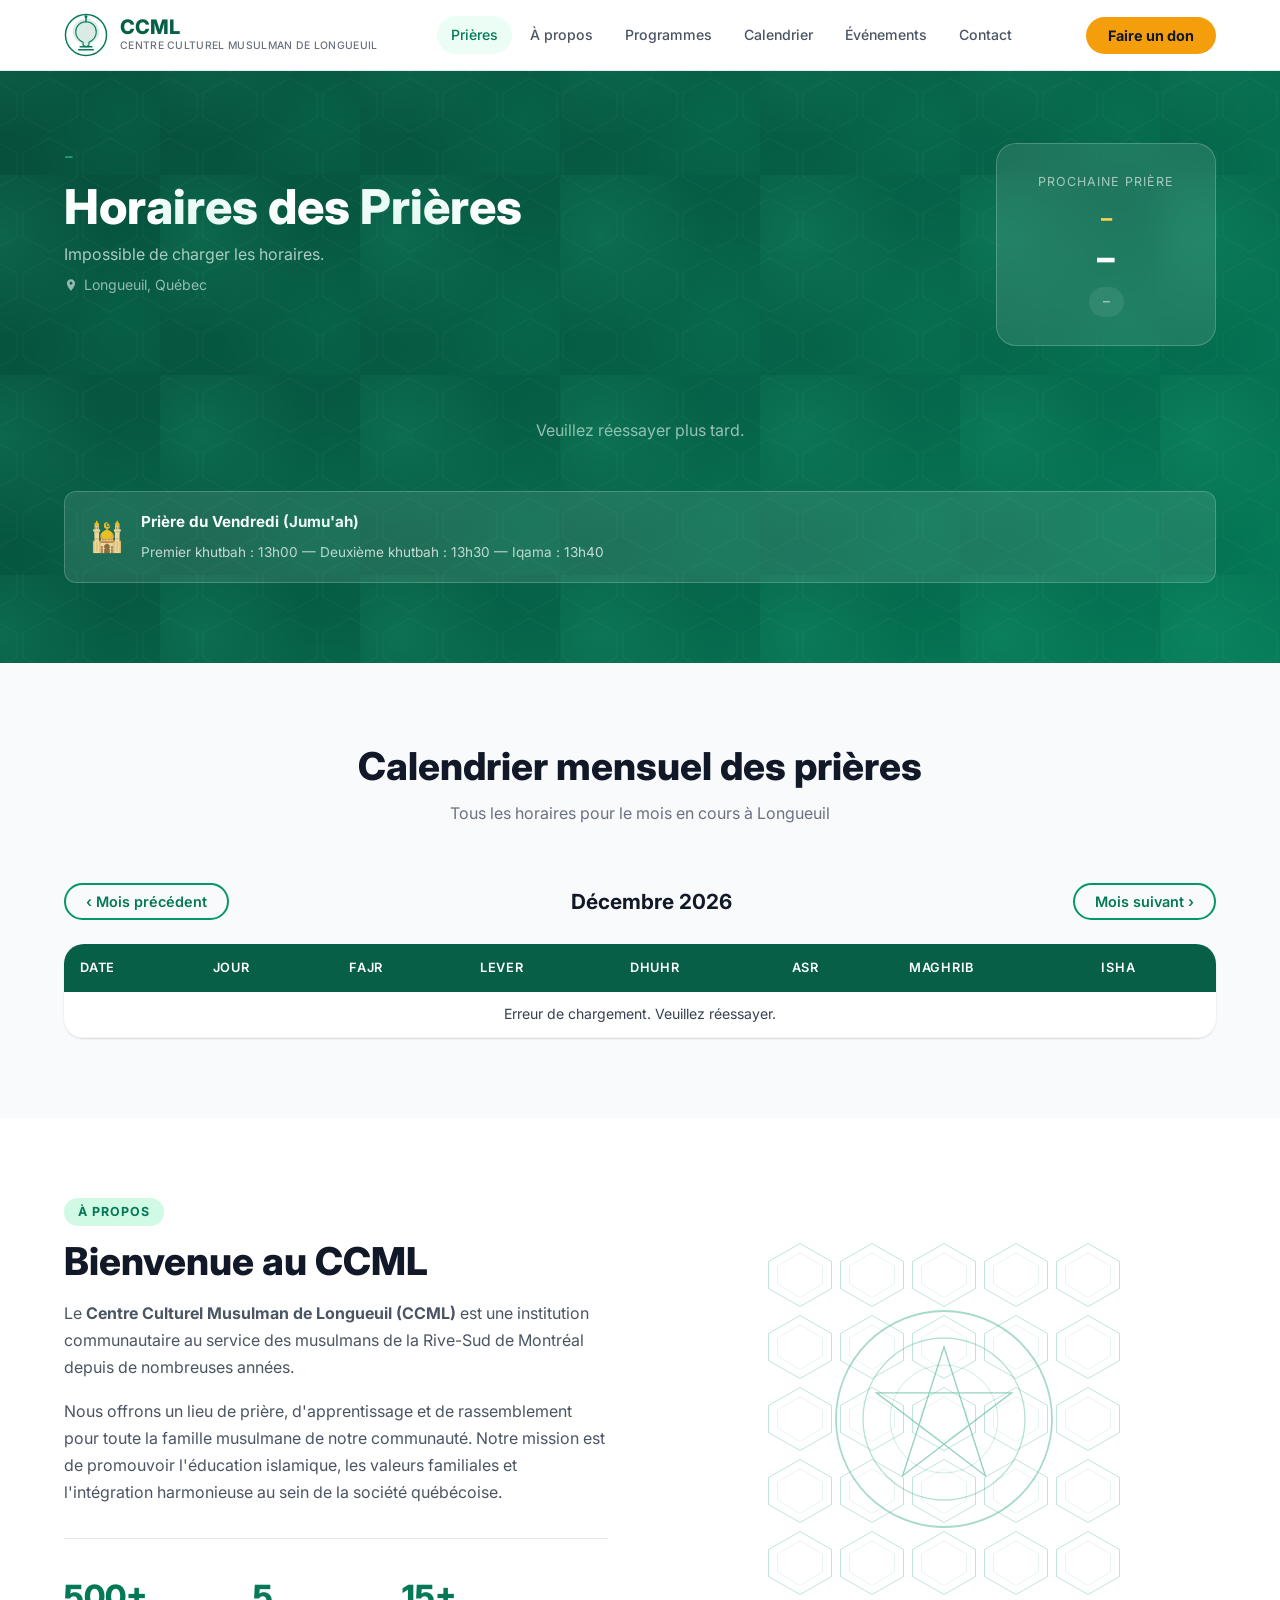
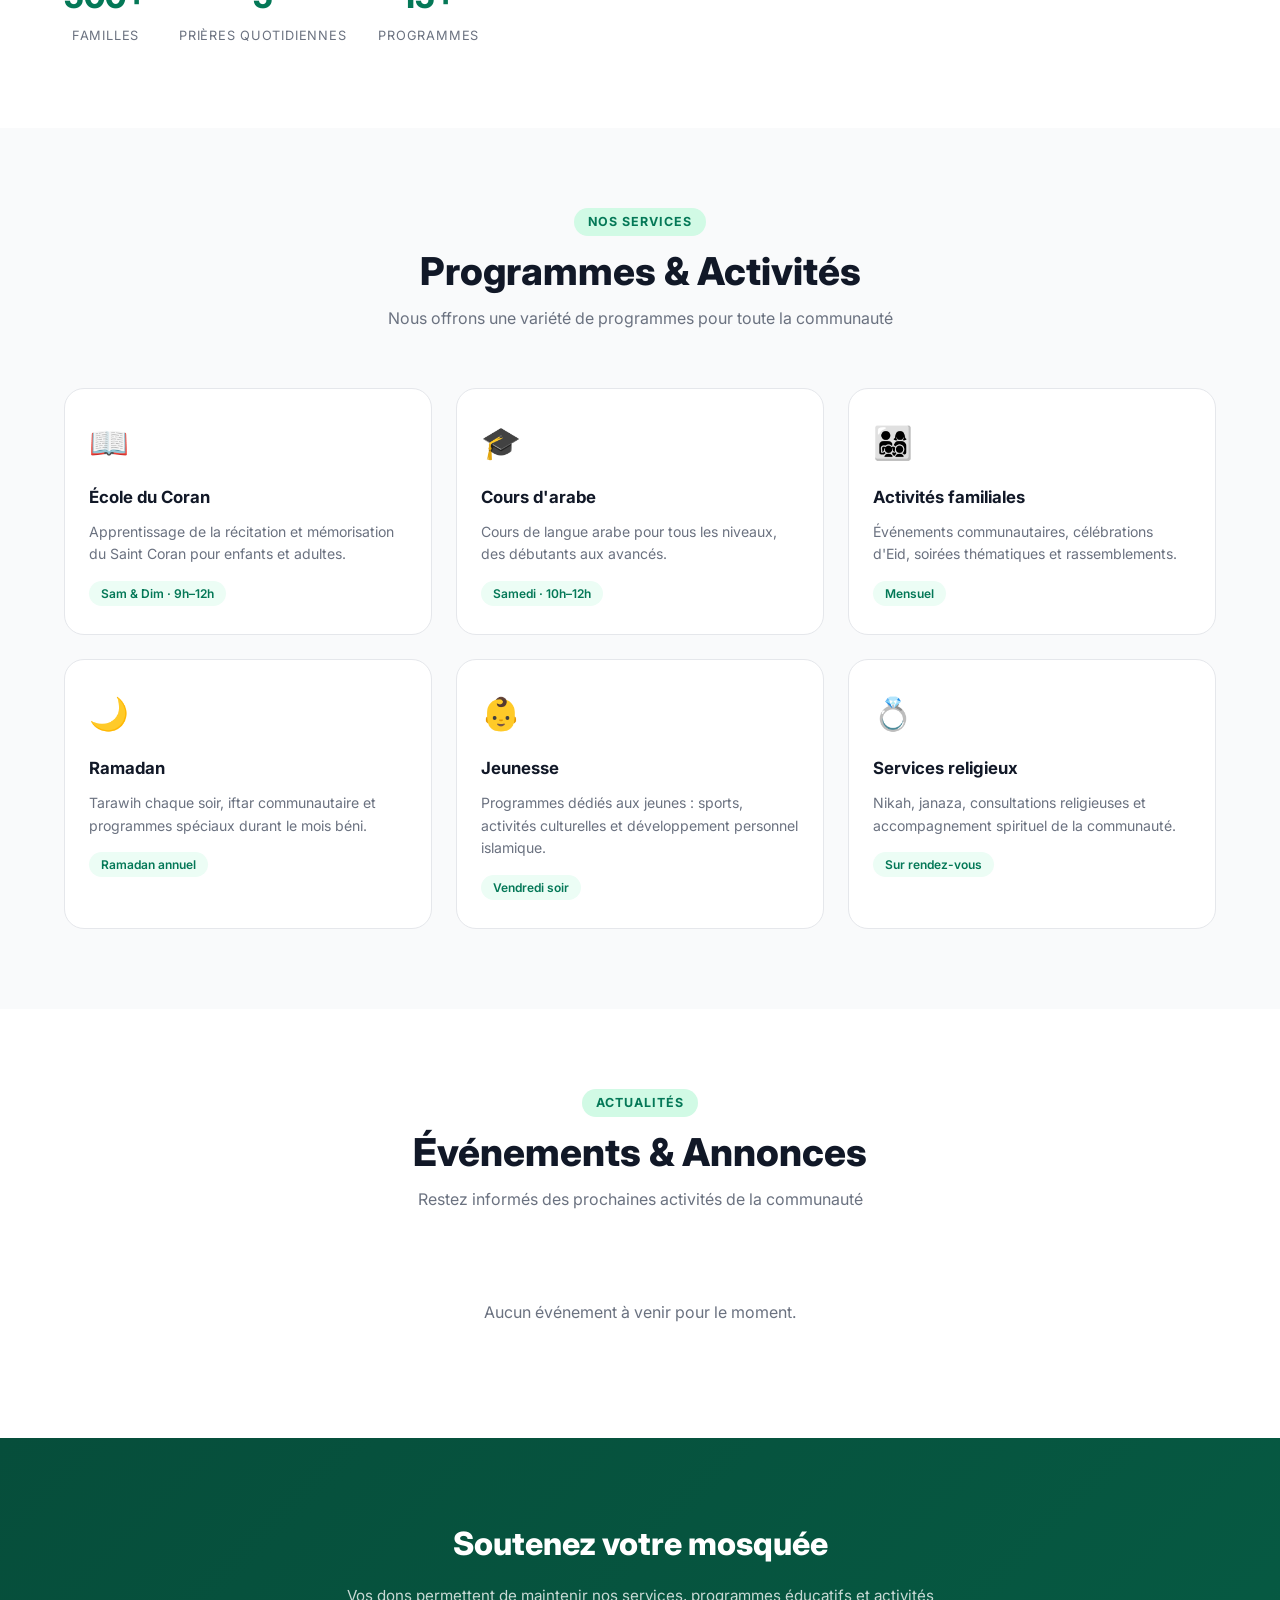
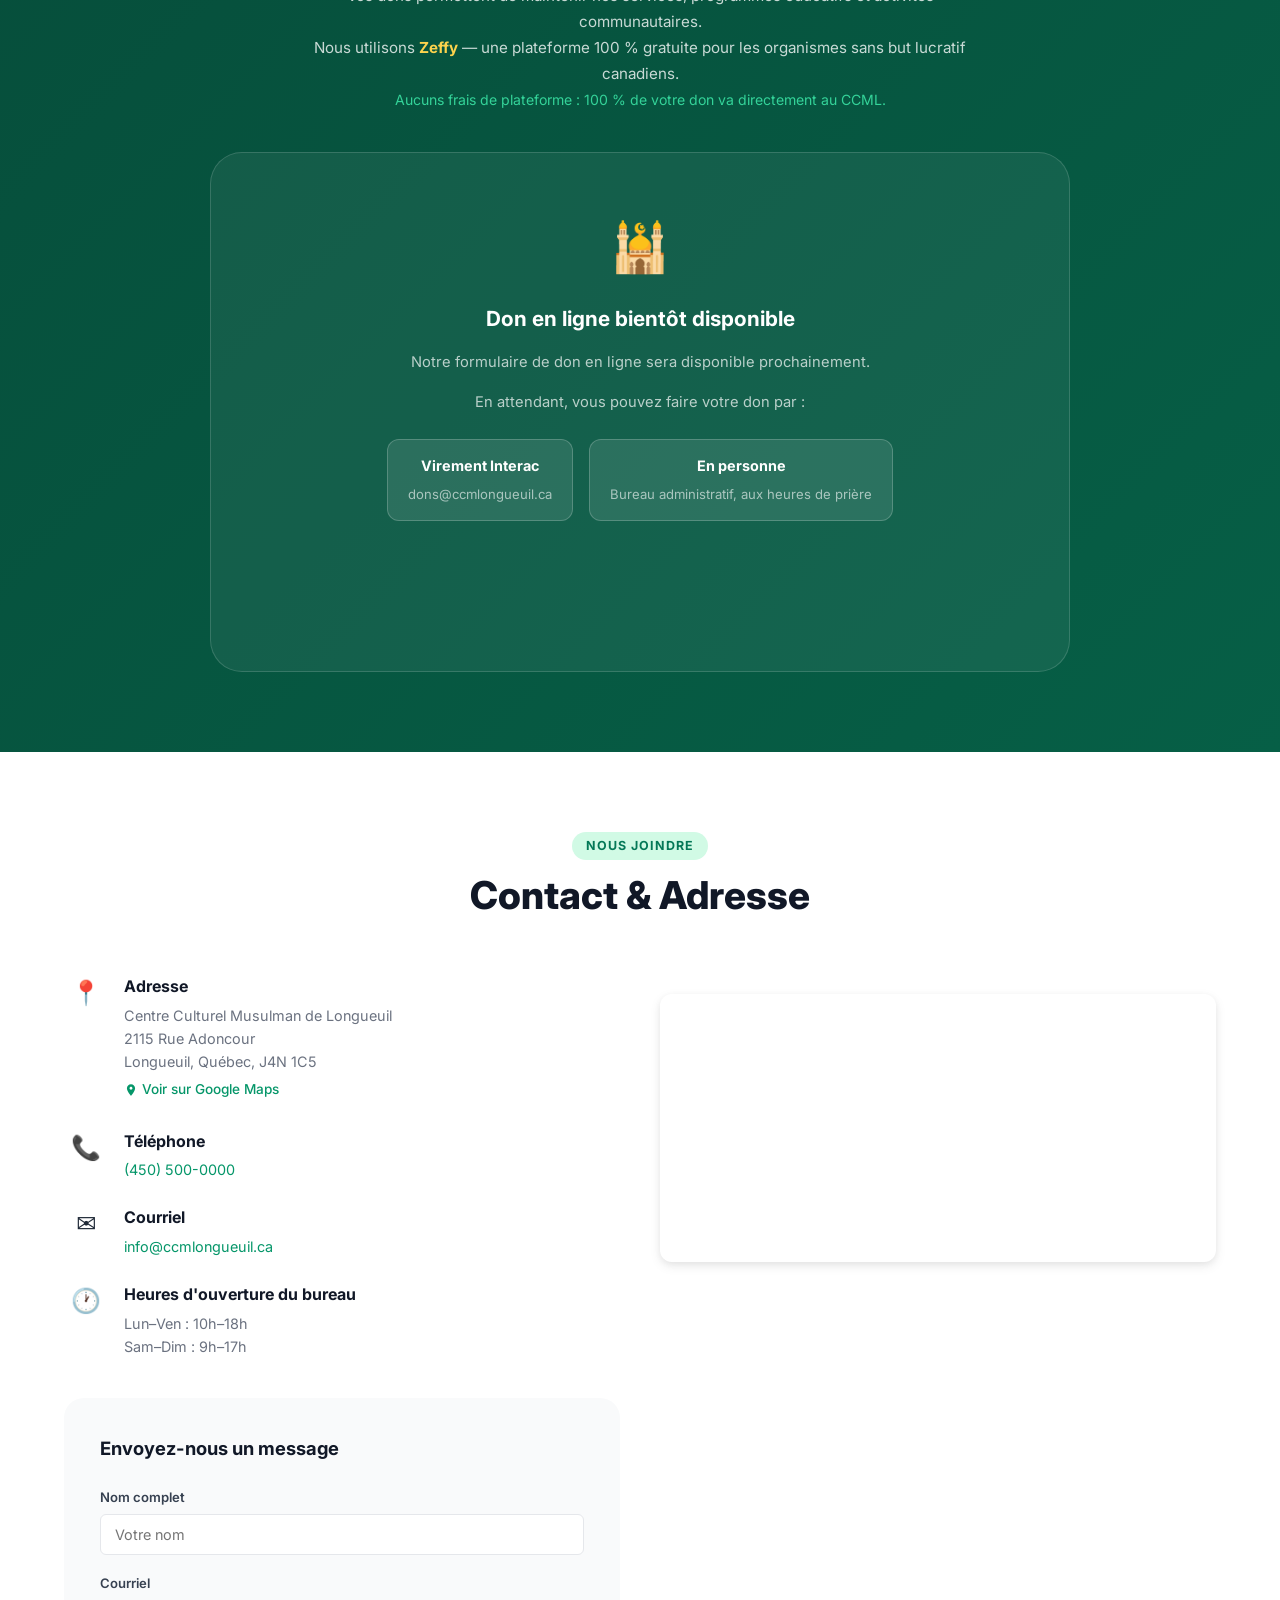
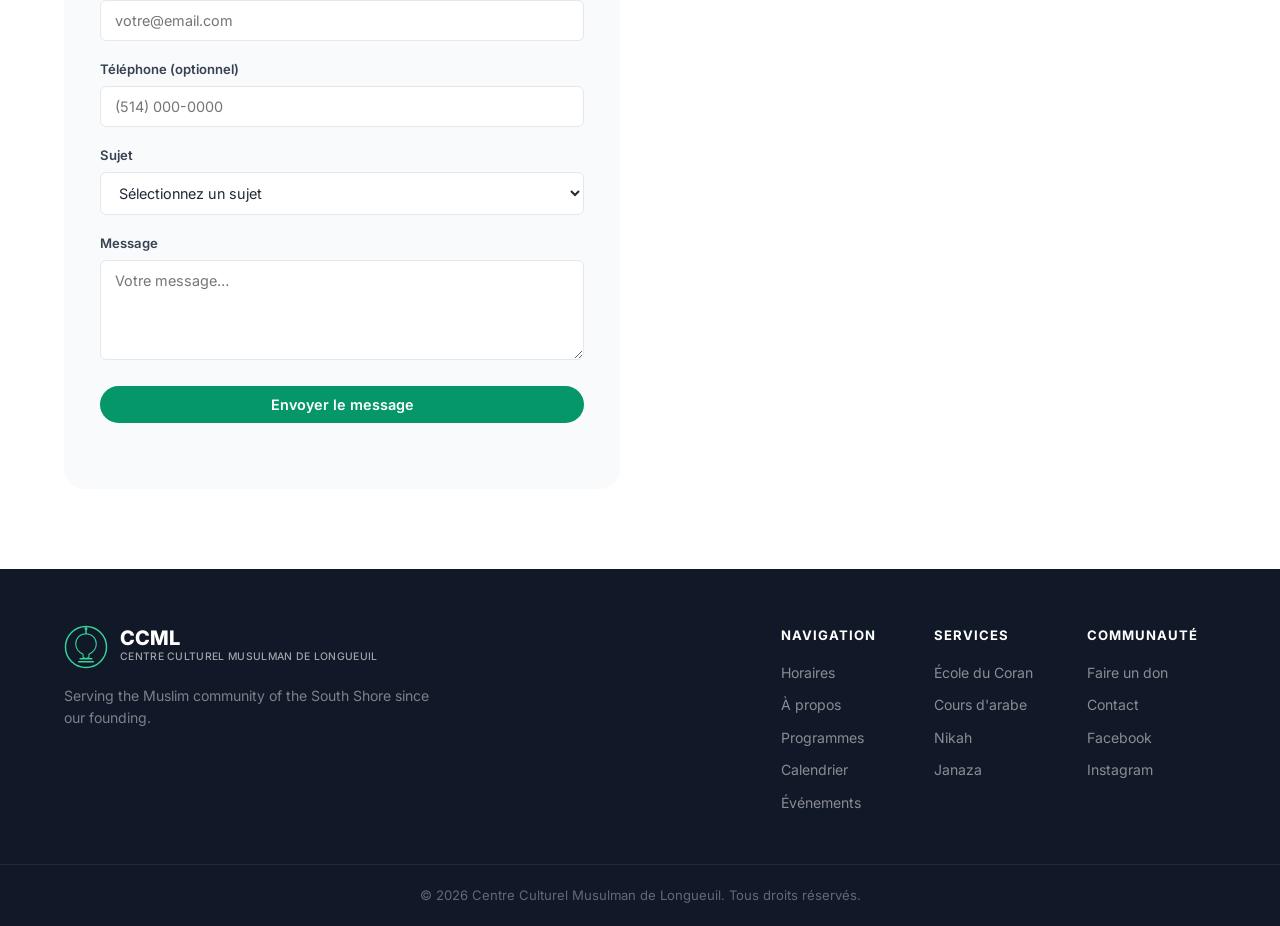
<file: docs/index.html>
<!DOCTYPE html>
<html lang="fr" dir="ltr">
<head>
  <meta charset="UTF-8" />
  <meta name="viewport" content="width=device-width, initial-scale=1.0" />
  <title>CCML – Centre Culturel Musulman de Longueuil</title>
  <meta name="description" content="Centre Culturel Musulman de Longueuil – Horaires des prières, activités, services communautaires." />
  <link rel="preconnect" href="https://fonts.googleapis.com" />
  <link rel="preconnect" href="https://fonts.gstatic.com" crossorigin />
  <link href="https://fonts.googleapis.com/css2?family=Inter:wght@300;400;500;600;700&family=Amiri:wght@400;700&display=swap" rel="stylesheet" />
  <link rel="stylesheet" href="css/style.css" />
</head>
<body>

  <!-- ===== HEADER / NAV ===== -->
  <header class="header" id="header">
    <div class="container header__inner">
      <a href="#" class="logo">
        <div class="logo__icon">
          <svg viewBox="0 0 60 60" fill="none" xmlns="http://www.w3.org/2000/svg">
            <circle cx="30" cy="30" r="28" stroke="currentColor" stroke-width="2"/>
            <path d="M30 8 C20 8 12 16 12 26 C12 34 18 40 26 43 L26 48 L34 48 L34 43 C42 40 48 34 48 26 C48 16 40 8 30 8Z" fill="currentColor" opacity="0.15"/>
            <path d="M30 12 C22 12 16 18 16 26 C16 32 20 37 26 40 L26 44 L30 46 L34 44 L34 40 C40 37 44 32 44 26 C44 18 38 12 30 12Z" stroke="currentColor" stroke-width="1.5" fill="none"/>
            <line x1="30" y1="6" x2="30" y2="12" stroke="currentColor" stroke-width="2" stroke-linecap="round"/>
            <circle cx="30" cy="5" r="2" fill="currentColor"/>
            <line x1="22" y1="46" x2="38" y2="46" stroke="currentColor" stroke-width="2" stroke-linecap="round"/>
            <line x1="20" y1="50" x2="40" y2="50" stroke="currentColor" stroke-width="2" stroke-linecap="round"/>
          </svg>
        </div>
        <div class="logo__text">
          <span class="logo__title">CCML</span>
          <span class="logo__subtitle">Centre Culturel Musulman de Longueuil</span>
        </div>
      </a>

      <nav class="nav" id="nav">
        <a href="#prayer-times" class="nav__link active">Prières</a>
        <a href="#about" class="nav__link">À propos</a>
        <a href="#programs" class="nav__link">Programmes</a>
        <a href="#calendar" class="nav__link">Calendrier</a>
        <a href="#events" class="nav__link">Événements</a>
        <a href="#contact" class="nav__link">Contact</a>
      </nav>

      <div class="header__actions">
        <button class="btn btn--donate" onclick="window.location='#donate'">Faire un don</button>
        <button class="hamburger" id="hamburger" aria-label="Menu">
          <span></span><span></span><span></span>
        </button>
      </div>
    </div>
  </header>

  <!-- ===== HERO / PRAYER TIMES ===== -->
  <section class="hero" id="prayer-times">
    <div class="hero__bg">
      <div class="hero__pattern"></div>
    </div>
    <div class="container">
      <div class="hero__top">
        <div class="hero__date-block">
          <p class="hero__hijri" id="hijriDate">Chargement…</p>
          <h1 class="hero__title">Horaires des Prières</h1>
          <p class="hero__gregorian" id="gregorianDate"></p>
          <p class="hero__location">
            <svg width="14" height="14" viewBox="0 0 24 24" fill="currentColor"><path d="M12 2C8.13 2 5 5.13 5 9c0 5.25 7 13 7 13s7-7.75 7-13c0-3.87-3.13-7-7-7zm0 9.5c-1.38 0-2.5-1.12-2.5-2.5s1.12-2.5 2.5-2.5 2.5 1.12 2.5 2.5-1.12 2.5-2.5 2.5z"/></svg>
            Longueuil, Québec
          </p>
        </div>
        <div class="next-prayer-card" id="nextPrayerCard">
          <p class="next-prayer-card__label">Prochaine prière</p>
          <p class="next-prayer-card__name" id="nextPrayerName">–</p>
          <p class="next-prayer-card__time" id="nextPrayerTime">–</p>
          <div class="countdown" id="countdown">–</div>
        </div>
      </div>

      <!-- Prayer Cards -->
      <div class="prayers-grid" id="prayersGrid">
        <!-- Filled by JS -->
      </div>

      <!-- Jumu'ah Banner -->
      <div class="jumuah-banner">
        <div class="jumuah-banner__icon">🕌</div>
        <div>
          <strong>Prière du Vendredi (Jumu'ah)</strong>
          <span>Premier khutbah : 13h00 — Deuxième khutbah : 13h30 — Iqama : 13h40</span>
        </div>
      </div>
    </div>
  </section>

  <!-- ===== MONTHLY CALENDAR ===== -->
  <section class="section section--alt" id="calendar">
    <div class="container">
      <div class="section__header">
        <h2 class="section__title">Calendrier mensuel des prières</h2>
        <p class="section__subtitle">Tous les horaires pour le mois en cours à Longueuil</p>
      </div>
      <div class="calendar-controls">
        <button class="btn btn--outline" id="prevMonth">&#8249; Mois précédent</button>
        <h3 class="calendar-month-title" id="calendarMonthTitle">–</h3>
        <button class="btn btn--outline" id="nextMonth">Mois suivant &#8250;</button>
      </div>
      <div class="table-wrapper">
        <table class="prayer-table" id="prayerTable">
          <thead>
            <tr>
              <th>Date</th>
              <th>Jour</th>
              <th>Fajr</th>
              <th>Lever</th>
              <th>Dhuhr</th>
              <th>Asr</th>
              <th>Maghrib</th>
              <th>Isha</th>
            </tr>
          </thead>
          <tbody id="prayerTableBody">
            <tr><td colspan="8" class="loading-cell"><div class="spinner"></div> Chargement des horaires…</td></tr>
          </tbody>
        </table>
      </div>
    </div>
  </section>

  <!-- ===== ABOUT ===== -->
  <section class="section" id="about">
    <div class="container">
      <div class="about-grid">
        <div class="about-text">
          <span class="section__tag">À propos</span>
          <h2 class="section__title">Bienvenue au CCML</h2>
          <p>Le <strong>Centre Culturel Musulman de Longueuil (CCML)</strong> est une institution communautaire au service des musulmans de la Rive-Sud de Montréal depuis de nombreuses années.</p>
          <p>Nous offrons un lieu de prière, d'apprentissage et de rassemblement pour toute la famille musulmane de notre communauté. Notre mission est de promouvoir l'éducation islamique, les valeurs familiales et l'intégration harmonieuse au sein de la société québécoise.</p>
          <div class="about-stats">
            <div class="stat">
              <span class="stat__number">500+</span>
              <span class="stat__label">Familles</span>
            </div>
            <div class="stat">
              <span class="stat__number">5</span>
              <span class="stat__label">Prières quotidiennes</span>
            </div>
            <div class="stat">
              <span class="stat__number">15+</span>
              <span class="stat__label">Programmes</span>
            </div>
          </div>
        </div>
        <div class="about-visual">
          <div class="geometric-art">
            <svg viewBox="0 0 400 400" xmlns="http://www.w3.org/2000/svg">
              <defs>
                <pattern id="geo" x="0" y="0" width="80" height="80" patternUnits="userSpaceOnUse">
                  <polygon points="40,5 75,25 75,55 40,75 5,55 5,25" fill="none" stroke="currentColor" stroke-width="1" opacity="0.4"/>
                  <polygon points="40,15 65,30 65,50 40,65 15,50 15,30" fill="none" stroke="currentColor" stroke-width="0.5" opacity="0.3"/>
                </pattern>
              </defs>
              <rect width="400" height="400" fill="url(#geo)"/>
              <circle cx="200" cy="200" r="120" fill="none" stroke="currentColor" stroke-width="2" opacity="0.5"/>
              <circle cx="200" cy="200" r="90" fill="none" stroke="currentColor" stroke-width="1.5" opacity="0.4"/>
              <circle cx="200" cy="200" r="60" fill="none" stroke="currentColor" stroke-width="1" opacity="0.3"/>
              <g transform="translate(200,200)">
                <polygon points="0,-80 46,63 -75,-29 75,-29 -46,63" fill="none" stroke="currentColor" stroke-width="1.5" opacity="0.6"/>
              </g>
            </svg>
          </div>
        </div>
      </div>
    </div>
  </section>

  <!-- ===== PROGRAMS ===== -->
  <section class="section section--alt" id="programs">
    <div class="container">
      <div class="section__header">
        <span class="section__tag">Nos services</span>
        <h2 class="section__title">Programmes &amp; Activités</h2>
        <p class="section__subtitle">Nous offrons une variété de programmes pour toute la communauté</p>
      </div>
      <div class="programs-grid">
        <div class="program-card">
          <div class="program-card__icon">📖</div>
          <h3>École du Coran</h3>
          <p>Apprentissage de la récitation et mémorisation du Saint Coran pour enfants et adultes.</p>
          <span class="program-card__schedule">Sam &amp; Dim · 9h–12h</span>
        </div>
        <div class="program-card">
          <div class="program-card__icon">🎓</div>
          <h3>Cours d'arabe</h3>
          <p>Cours de langue arabe pour tous les niveaux, des débutants aux avancés.</p>
          <span class="program-card__schedule">Samedi · 10h–12h</span>
        </div>
        <div class="program-card">
          <div class="program-card__icon">👨‍👩‍👧‍👦</div>
          <h3>Activités familiales</h3>
          <p>Événements communautaires, célébrations d'Eid, soirées thématiques et rassemblements.</p>
          <span class="program-card__schedule">Mensuel</span>
        </div>
        <div class="program-card">
          <div class="program-card__icon">🌙</div>
          <h3>Ramadan</h3>
          <p>Tarawih chaque soir, iftar communautaire et programmes spéciaux durant le mois béni.</p>
          <span class="program-card__schedule">Ramadan annuel</span>
        </div>
        <div class="program-card">
          <div class="program-card__icon">👶</div>
          <h3>Jeunesse</h3>
          <p>Programmes dédiés aux jeunes : sports, activités culturelles et développement personnel islamique.</p>
          <span class="program-card__schedule">Vendredi soir</span>
        </div>
        <div class="program-card">
          <div class="program-card__icon">💍</div>
          <h3>Services religieux</h3>
          <p>Nikah, janaza, consultations religieuses et accompagnement spirituel de la communauté.</p>
          <span class="program-card__schedule">Sur rendez-vous</span>
        </div>
      </div>
    </div>
  </section>

  <!-- ===== EVENTS / ANNOUNCEMENTS ===== -->
  <section class="section" id="events">
    <div class="container">
      <div class="section__header">
        <span class="section__tag">Actualités</span>
        <h2 class="section__title">Événements &amp; Annonces</h2>
        <p class="section__subtitle">Restez informés des prochaines activités de la communauté</p>
      </div>
      <div class="events-grid" id="eventsGrid">
        <div class="events-loading">Chargement des événements…</div>
      </div>
      <div class="events-empty hidden" id="eventsEmpty">
        <p>Aucun événement à venir pour le moment.</p>
      </div>
    </div>
  </section>

  <!-- ===== DONATION (Zeffy) ===== -->
  <section class="section donate-section" id="donate">
    <div class="container">
      <div class="donate-intro">
        <h2>Soutenez votre mosquée</h2>
        <p>Vos dons permettent de maintenir nos services, programmes éducatifs et activités communautaires.<br/>
        Nous utilisons <strong>Zeffy</strong> — une plateforme 100 % gratuite pour les organismes sans but lucratif canadiens.<br/>
        <em>Aucuns frais de plateforme : 100 % de votre don va directement au CCML.</em></p>
      </div>
      <!-- ╔══════════════════════════════════════════════════════════════╗
           ║  ZEFFY EMBED — Remplacez l'URL ci-dessous par votre URL    ║
           ║  Zeffy une fois votre formulaire de don créé :             ║
           ║  https://www.zeffy.com/fr-CA/embed/donation-form/VOTRE-ID  ║
           ╚══════════════════════════════════════════════════════════════╝ -->
      <div class="zeffy-wrapper">
        <iframe
          id="zeffyFrame"
          title="Don au CCML via Zeffy"
          src="https://www.zeffy.com/fr-CA/embed/donation-form/VOTRE-ZEFFY-ID"
          allow="payment"
          loading="lazy"
          class="zeffy-frame">
        </iframe>
        <!-- Fallback affiché si Zeffy n'est pas encore configuré -->
        <div class="zeffy-fallback" id="zeffyFallback">
          <div class="zeffy-fallback__icon">🕌</div>
          <h3>Don en ligne bientôt disponible</h3>
          <p>Notre formulaire de don en ligne sera disponible prochainement.</p>
          <p>En attendant, vous pouvez faire votre don par :</p>
          <div class="donate-methods-inline">
            <div class="donate-method-badge">
              <strong>Virement Interac</strong>
              <span>dons@ccmlongueuil.ca</span>
            </div>
            <div class="donate-method-badge">
              <strong>En personne</strong>
              <span>Bureau administratif, aux heures de prière</span>
            </div>
          </div>
        </div>
      </div>
    </div>
  </section>

  <!-- ===== CONTACT ===== -->
  <section class="section" id="contact">
    <div class="container">
      <div class="section__header">
        <span class="section__tag">Nous joindre</span>
        <h2 class="section__title">Contact &amp; Adresse</h2>
      </div>
      <div class="contact-grid">
        <div class="contact-info">
          <div class="contact-item">
            <div class="contact-item__icon">📍</div>
            <div>
              <strong>Adresse</strong>
              <p>Centre Culturel Musulman de Longueuil<br/>2115 Rue Adoncour<br/>Longueuil, Québec, J4N 1C5</p>
              <a href="https://maps.app.goo.gl/AAmw95a6nQKqL1LC9" target="_blank" rel="noopener" class="map-link">
                <svg width="14" height="14" viewBox="0 0 24 24" fill="currentColor"><path d="M12 2C8.13 2 5 5.13 5 9c0 5.25 7 13 7 13s7-7.75 7-13c0-3.87-3.13-7-7-7zm0 9.5c-1.38 0-2.5-1.12-2.5-2.5s1.12-2.5 2.5-2.5 2.5 1.12 2.5 2.5-1.12 2.5-2.5 2.5z"/></svg>
                Voir sur Google Maps
              </a>
            </div>
          </div>
          <div class="contact-item">
            <div class="contact-item__icon">📞</div>
            <div>
              <strong>Téléphone</strong>
              <p><a href="tel:+14505000000">(450) 500-0000</a></p>
            </div>
          </div>
          <div class="contact-item">
            <div class="contact-item__icon">✉️</div>
            <div>
              <strong>Courriel</strong>
              <p><a href="mailto:info@ccmlongueuil.ca">info@ccmlongueuil.ca</a></p>
            </div>
          </div>
          <div class="contact-item">
            <div class="contact-item__icon">🕐</div>
            <div>
              <strong>Heures d'ouverture du bureau</strong>
              <p>Lun–Ven : 10h–18h<br/>Sam–Dim : 9h–17h</p>
            </div>
          </div>
        </div>
        <div class="map-wrapper">
          <iframe
            title="Localisation CCML"
            src="https://maps.google.com/maps?q=2115+Rue+Adoncour,+Longueuil,+QC&output=embed&z=16"
            width="100%" height="260" style="border:0;border-radius:12px;" allowfullscreen loading="lazy"
            referrerpolicy="no-referrer-when-downgrade">
          </iframe>
        </div>

        <div class="contact-form-wrapper">
          <!--
            FORMSPREE : Remplacez "VOTRE-FORMSPREE-ID" par votre ID obtenu sur formspree.io
            Exemple : action="https://formspree.io/f/xpwzjkrb"
            Voir instructions dans le README.md du projet.
          -->
          <form class="contact-form" id="contactForm"
                action="https://formspree.io/f/VOTRE-FORMSPREE-ID"
                method="POST">
            <h3>Envoyez-nous un message</h3>
            <!-- Champ caché : redirige les emails selon le sujet -->
            <input type="hidden" name="_subject" id="formSubjectHidden" value="Message du site CCML" />
            <input type="hidden" name="_language" value="fr" />
            <div class="form-group">
              <label for="name">Nom complet</label>
              <input type="text" id="name" name="name" placeholder="Votre nom" required />
            </div>
            <div class="form-group">
              <label for="email">Courriel</label>
              <input type="email" id="email" name="email" placeholder="votre@email.com" required />
            </div>
            <div class="form-group">
              <label for="phone">Téléphone (optionnel)</label>
              <input type="tel" id="phone" name="phone" placeholder="(514) 000-0000" />
            </div>
            <div class="form-group">
              <label for="subject">Sujet</label>
              <select id="subject" name="subject" required>
                <option value="">Sélectionnez un sujet</option>
                <option value="Horaires de prière">Horaires de prière</option>
                <option value="Programmes &amp; cours">Programmes &amp; cours</option>
                <option value="École du Coran / Arabe">École du Coran / Arabe</option>
                <option value="Cérémonie de mariage (Nikah)">Cérémonie de mariage (Nikah)</option>
                <option value="Service funéraire (Janaza)">Service funéraire (Janaza)</option>
                <option value="Don &amp; soutien financier">Don &amp; soutien financier</option>
                <option value="Location de salle">Location de salle</option>
                <option value="Bénévolat">Bénévolat</option>
                <option value="Autre">Autre</option>
              </select>
            </div>
            <div class="form-group">
              <label for="message">Message</label>
              <textarea id="message" name="message" rows="4" placeholder="Votre message…" required></textarea>
            </div>
            <button type="submit" class="btn btn--primary btn--full" id="submitBtn">
              Envoyer le message
            </button>
            <p class="form-notice" id="formNotice"></p>
          </form>
        </div>
      </div>
    </div>
  </section>

  <!-- ===== FOOTER ===== -->
  <footer class="footer">
    <div class="container footer__inner">
      <div class="footer__brand">
        <div class="logo logo--light">
          <div class="logo__icon">
            <svg viewBox="0 0 60 60" fill="none" xmlns="http://www.w3.org/2000/svg">
              <circle cx="30" cy="30" r="28" stroke="currentColor" stroke-width="2"/>
              <path d="M30 12 C22 12 16 18 16 26 C16 32 20 37 26 40 L26 44 L30 46 L34 44 L34 40 C40 37 44 32 44 26 C44 18 38 12 30 12Z" stroke="currentColor" stroke-width="1.5" fill="none"/>
              <line x1="30" y1="6" x2="30" y2="12" stroke="currentColor" stroke-width="2" stroke-linecap="round"/>
              <circle cx="30" cy="5" r="2" fill="currentColor"/>
              <line x1="22" y1="46" x2="38" y2="46" stroke="currentColor" stroke-width="2" stroke-linecap="round"/>
              <line x1="20" y1="50" x2="40" y2="50" stroke="currentColor" stroke-width="2" stroke-linecap="round"/>
            </svg>
          </div>
          <div class="logo__text">
            <span class="logo__title">CCML</span>
            <span class="logo__subtitle">Centre Culturel Musulman de Longueuil</span>
          </div>
        </div>
        <p class="footer__tagline">Serving the Muslim community of the South Shore since our founding.</p>
      </div>
      <div class="footer__links">
        <div class="footer__col">
          <h4>Navigation</h4>
          <a href="#prayer-times">Horaires</a>
          <a href="#about">À propos</a>
          <a href="#programs">Programmes</a>
          <a href="#calendar">Calendrier</a>
          <a href="#events">Événements</a>
        </div>
        <div class="footer__col">
          <h4>Services</h4>
          <a href="#">École du Coran</a>
          <a href="#">Cours d'arabe</a>
          <a href="#">Nikah</a>
          <a href="#">Janaza</a>
        </div>
        <div class="footer__col">
          <h4>Communauté</h4>
          <a href="#donate">Faire un don</a>
          <a href="#contact">Contact</a>
          <a href="#">Facebook</a>
          <a href="#">Instagram</a>
        </div>
      </div>
    </div>
    <div class="footer__bottom">
      <p>© <span id="footerYear"></span> Centre Culturel Musulman de Longueuil. Tous droits réservés.</p>
    </div>
  </footer>

  <script src="js/app.js"></script>
</body>
</html>
</file>
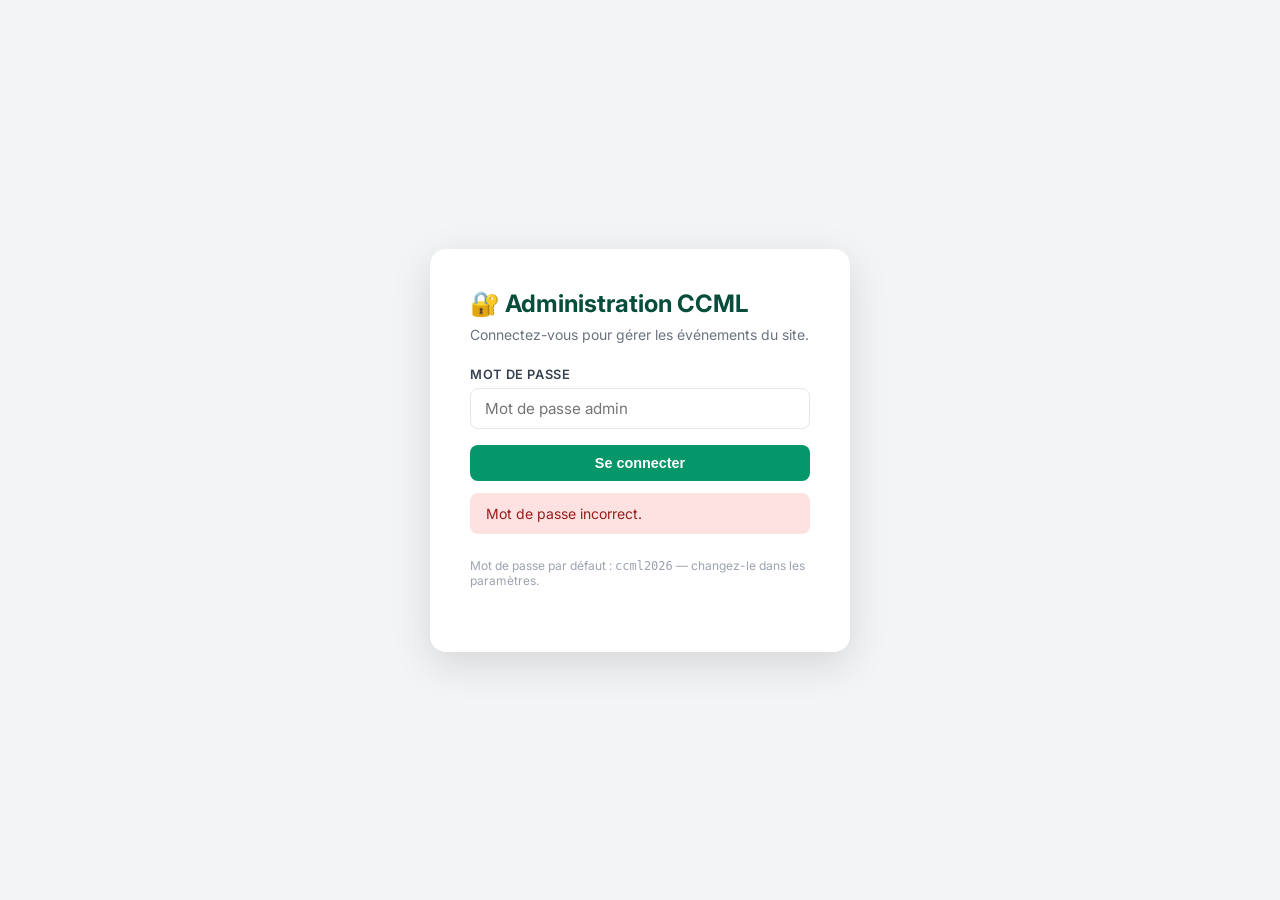
<file: docs/admin.html>
<!DOCTYPE html>
<html lang="fr">
<head>
  <meta charset="UTF-8" />
  <meta name="viewport" content="width=device-width, initial-scale=1.0" />
  <title>Administration – CCML</title>
  <link href="https://fonts.googleapis.com/css2?family=Inter:wght@300;400;500;600;700&display=swap" rel="stylesheet" />
  <style>
    *, *::before, *::after { box-sizing: border-box; margin: 0; padding: 0; }
    body { font-family: 'Inter', sans-serif; background: #f3f4f6; color: #111827; min-height: 100vh; }

    /* ── LOGIN ── */
    .login-screen {
      display: flex; align-items: center; justify-content: center;
      min-height: 100vh; padding: 24px;
    }
    .login-card {
      background: #fff; border-radius: 16px; padding: 40px;
      width: 100%; max-width: 420px;
      box-shadow: 0 12px 40px rgba(0,0,0,.12);
    }
    .login-card h1 { font-size: 1.5rem; margin-bottom: 8px; color: #064e3b; }
    .login-card p  { font-size: .875rem; color: #6b7280; margin-bottom: 24px; }

    /* ── APP ── */
    .app { display: none; }
    .topbar {
      background: #064e3b; color: #fff; padding: 16px 24px;
      display: flex; align-items: center; justify-content: space-between;
    }
    .topbar h1 { font-size: 1.1rem; }
    .topbar-actions { display: flex; gap: 12px; }
    .main { max-width: 900px; margin: 0 auto; padding: 32px 16px; }

    /* ── FORM ── */
    .card {
      background: #fff; border-radius: 12px; padding: 28px;
      box-shadow: 0 4px 12px rgba(0,0,0,.06); margin-bottom: 28px;
    }
    .card h2 { font-size: 1.1rem; margin-bottom: 20px; color: #064e3b; border-bottom: 2px solid #d1fae5; padding-bottom: 12px; }
    .form-row { display: grid; grid-template-columns: 1fr 1fr; gap: 16px; }
    @media(max-width:600px){ .form-row { grid-template-columns: 1fr; } }
    .form-group { display: flex; flex-direction: column; gap: 6px; margin-bottom: 16px; }
    .form-group label { font-size: .8rem; font-weight: 600; color: #374151; text-transform: uppercase; letter-spacing: .05em; }
    .form-group input,
    .form-group select,
    .form-group textarea {
      border: 1.5px solid #e5e7eb; border-radius: 8px;
      padding: 10px 14px; font-size: .95rem; font-family: inherit;
      transition: border-color .2s;
    }
    .form-group input:focus,
    .form-group select:focus,
    .form-group textarea:focus { outline: none; border-color: #059669; }
    .form-group textarea { resize: vertical; min-height: 80px; }

    /* ── BUTTONS ── */
    .btn {
      display: inline-flex; align-items: center; gap: 8px;
      padding: 10px 20px; border-radius: 8px; font-size: .9rem;
      font-weight: 600; cursor: pointer; border: none; transition: .2s;
    }
    .btn--primary { background: #059669; color: #fff; }
    .btn--primary:hover { background: #047857; }
    .btn--danger  { background: #ef4444; color: #fff; }
    .btn--danger:hover { background: #dc2626; }
    .btn--outline { background: transparent; border: 1.5px solid #059669; color: #059669; }
    .btn--outline:hover { background: #ecfdf5; }
    .btn--ghost { background: transparent; border: 1.5px solid rgba(255,255,255,.4); color: #fff; }
    .btn--ghost:hover { background: rgba(255,255,255,.1); }
    .btn--sm { padding: 6px 12px; font-size: .8rem; }
    .btn:disabled { opacity: .5; cursor: not-allowed; }
    .btn--full { width: 100%; justify-content: center; }

    /* ── EVENTS LIST ── */
    .event-item {
      border: 1.5px solid #e5e7eb; border-radius: 10px;
      padding: 16px; margin-bottom: 12px;
      display: flex; align-items: flex-start; gap: 16px;
    }
    .event-item__info { flex: 1; }
    .event-item__title { font-weight: 600; font-size: .95rem; }
    .event-item__meta { font-size: .8rem; color: #6b7280; margin-top: 4px; }
    .event-item__desc { font-size: .85rem; color: #374151; margin-top: 6px; }
    .event-item__actions { display: flex; gap: 8px; flex-shrink: 0; }
    .badge {
      display: inline-block; padding: 2px 10px; border-radius: 999px;
      font-size: .75rem; font-weight: 600; text-transform: capitalize;
    }
    .badge--conference { background: #dbeafe; color: #1d4ed8; }
    .badge--cours      { background: #fef3c7; color: #92400e; }
    .badge--evenement  { background: #d1fae5; color: #064e3b; }
    .badge--autre      { background: #f3f4f6; color: #374151; }

    /* ── NOTICE ── */
    .notice {
      padding: 12px 16px; border-radius: 8px; font-size: .875rem;
      margin-top: 12px; display: none;
    }
    .notice.success { background: #d1fae5; color: #064e3b; display: block; }
    .notice.error   { background: #fee2e2; color: #991b1b; display: block; }
    .notice.info    { background: #dbeafe; color: #1e40af; display: block; }

    /* ── SETUP ── */
    .setup-section { border: 2px dashed #d1d5db; border-radius: 12px; padding: 24px; margin-bottom: 24px; }
    .setup-section h3 { font-size: .95rem; margin-bottom: 12px; color: #374151; }
    .token-row { display: flex; gap: 10px; }
    .token-row input { flex: 1; }

    .empty-state { text-align: center; padding: 32px; color: #9ca3af; }
  </style>
</head>
<body>

<!-- ===== LOGIN ===== -->
<div class="login-screen" id="loginScreen">
  <div class="login-card">
    <h1>🔐 Administration CCML</h1>
    <p>Connectez-vous pour gérer les événements du site.</p>
    <div class="form-group">
      <label>Mot de passe</label>
      <input type="password" id="loginPwd" placeholder="Mot de passe admin" onkeydown="if(event.key==='Enter')doLogin()" />
    </div>
    <button class="btn btn--primary btn--full" onclick="doLogin()">Se connecter</button>
    <p class="notice error" id="loginError">Mot de passe incorrect.</p>
    <p style="margin-top:16px;font-size:.75rem;color:#9ca3af;">
      Mot de passe par défaut : <code>ccml2026</code> — changez-le dans les paramètres.
    </p>
  </div>
</div>

<!-- ===== APP ===== -->
<div class="app" id="app">

  <div class="topbar">
    <h1>🕌 Administration CCML</h1>
    <div class="topbar-actions">
      <a href="index.html" class="btn btn--ghost btn--sm">Voir le site</a>
      <button class="btn btn--ghost btn--sm" onclick="doLogout()">Déconnexion</button>
    </div>
  </div>

  <div class="main">

    <!-- Configuration GitHub -->
    <div class="card" id="githubSetupCard">
      <h2>⚙️ Configuration GitHub (une seule fois)</h2>
      <p style="font-size:.875rem;color:#6b7280;margin-bottom:16px;">
        Pour sauvegarder les événements sur le site, entrez vos informations GitHub.<br/>
        Le token n'est stocké que dans votre navigateur (localStorage).
      </p>
      <div class="form-row">
        <div class="form-group">
          <label>Nom d'utilisateur GitHub</label>
          <input type="text" id="ghUser" placeholder="ex: frivar31" />
        </div>
        <div class="form-group">
          <label>Nom du dépôt</label>
          <input type="text" id="ghRepo" placeholder="ex: myfirstWebsite" />
        </div>
      </div>
      <div class="form-group">
        <label>Chemin du fichier events.json dans le dépôt</label>
        <input type="text" id="ghPath" placeholder="ex: mosque-ccml/events.json" />
      </div>
      <div class="form-group">
        <label>Branche</label>
        <input type="text" id="ghBranch" placeholder="ex: main" />
      </div>
      <div class="form-group">
        <label>Personal Access Token GitHub</label>
        <div class="token-row">
          <input type="password" id="ghToken" placeholder="ghp_xxxxxxxxxxxx" />
          <button class="btn btn--outline btn--sm" onclick="toggleTokenVisibility()">👁</button>
        </div>
        <small style="color:#6b7280;font-size:.75rem;">
          Créez un token sur GitHub → Settings → Developer settings → Personal access tokens → Tokens (classic) → scope: <strong>repo</strong>
        </small>
      </div>
      <button class="btn btn--primary" onclick="saveGithubConfig()">Enregistrer la configuration</button>
      <p class="notice" id="ghNotice"></p>
    </div>

    <!-- Ajouter un événement -->
    <div class="card">
      <h2>➕ Ajouter / Modifier un événement</h2>
      <input type="hidden" id="editId" />
      <div class="form-row">
        <div class="form-group">
          <label>Titre *</label>
          <input type="text" id="evTitle" placeholder="ex: Conférence islamique" required />
        </div>
        <div class="form-group">
          <label>Catégorie</label>
          <select id="evCategory">
            <option value="evenement">Événement</option>
            <option value="conference">Conférence</option>
            <option value="cours">Cours</option>
            <option value="autre">Autre</option>
          </select>
        </div>
      </div>
      <div class="form-row">
        <div class="form-group">
          <label>Date *</label>
          <input type="date" id="evDate" required />
        </div>
        <div class="form-group">
          <label>Heure</label>
          <input type="time" id="evTime" />
        </div>
      </div>
      <div class="form-group">
        <label>Lieu</label>
        <input type="text" id="evLocation" placeholder="ex: Salle principale" />
      </div>
      <div class="form-group">
        <label>Description</label>
        <textarea id="evDesc" placeholder="Décrivez l'événement…"></textarea>
      </div>
      <div style="display:flex;gap:12px;flex-wrap:wrap;">
        <button class="btn btn--primary" onclick="saveEvent()">💾 Sauvegarder</button>
        <button class="btn btn--outline" onclick="clearForm()">✕ Annuler</button>
      </div>
      <p class="notice" id="formNotice"></p>
    </div>

    <!-- Liste des événements -->
    <div class="card">
      <h2>📋 Événements enregistrés</h2>
      <div id="eventsList">
        <div class="empty-state">Aucun événement. Ajoutez-en un ci-dessus.</div>
      </div>
      <div style="margin-top:16px;display:flex;gap:12px;flex-wrap:wrap;">
        <button class="btn btn--primary" onclick="publishToGithub()">🚀 Publier sur le site (GitHub)</button>
        <button class="btn btn--outline" onclick="exportJson()">⬇️ Exporter JSON</button>
      </div>
      <p class="notice" id="publishNotice"></p>
      <p style="font-size:.75rem;color:#9ca3af;margin-top:8px;">
        Les modifications sont sauvegardées localement. Cliquez sur "Publier" pour les mettre en ligne.
      </p>
    </div>

    <!-- Changer le mot de passe -->
    <div class="card">
      <h2>🔑 Changer le mot de passe</h2>
      <div class="form-row">
        <div class="form-group">
          <label>Nouveau mot de passe</label>
          <input type="password" id="newPwd" placeholder="Nouveau mot de passe" />
        </div>
        <div class="form-group">
          <label>Confirmer</label>
          <input type="password" id="confirmPwd" placeholder="Confirmer le mot de passe" />
        </div>
      </div>
      <button class="btn btn--outline" onclick="changePassword()">Changer le mot de passe</button>
      <p class="notice" id="pwdNotice"></p>
    </div>

  </div>
</div>

<script>
// ── CONSTANTS ──────────────────────────────────────────────────────────────
const DEFAULT_PWD_HASH = btoa('ccml2026'); // base64 simple (not cryptographic, good enough for local admin)

// ── AUTH ────────────────────────────────────────────────────────────────────
function getStoredHash() {
  return localStorage.getItem('ccml_admin_hash') || DEFAULT_PWD_HASH;
}

function doLogin() {
  const pwd = document.getElementById('loginPwd').value;
  if (btoa(pwd) === getStoredHash()) {
    sessionStorage.setItem('ccml_logged', '1');
    document.getElementById('loginScreen').style.display = 'none';
    document.getElementById('app').style.display = 'block';
    loadAll();
  } else {
    document.getElementById('loginError').style.display = 'block';
  }
}

function doLogout() {
  sessionStorage.removeItem('ccml_logged');
  location.reload();
}

function changePassword() {
  const p1 = document.getElementById('newPwd').value;
  const p2 = document.getElementById('confirmPwd').value;
  const n  = document.getElementById('pwdNotice');
  if (!p1) { showNotice(n, 'error', 'Entrez un mot de passe.'); return; }
  if (p1 !== p2) { showNotice(n, 'error', 'Les mots de passe ne correspondent pas.'); return; }
  localStorage.setItem('ccml_admin_hash', btoa(p1));
  showNotice(n, 'success', 'Mot de passe changé avec succès.');
  document.getElementById('newPwd').value = '';
  document.getElementById('confirmPwd').value = '';
}

// ── GITHUB CONFIG ────────────────────────────────────────────────────────────
function saveGithubConfig() {
  const cfg = {
    user:   document.getElementById('ghUser').value.trim(),
    repo:   document.getElementById('ghRepo').value.trim(),
    path:   document.getElementById('ghPath').value.trim(),
    branch: document.getElementById('ghBranch').value.trim() || 'main',
    token:  document.getElementById('ghToken').value.trim(),
  };
  if (!cfg.user || !cfg.repo || !cfg.path || !cfg.token) {
    showNotice(document.getElementById('ghNotice'), 'error', 'Tous les champs sont requis.');
    return;
  }
  localStorage.setItem('ccml_gh_config', JSON.stringify(cfg));
  showNotice(document.getElementById('ghNotice'), 'success', 'Configuration enregistrée.');
}

function loadGithubConfig() {
  const raw = localStorage.getItem('ccml_gh_config');
  if (!raw) return null;
  return JSON.parse(raw);
}

function toggleTokenVisibility() {
  const inp = document.getElementById('ghToken');
  inp.type = inp.type === 'password' ? 'text' : 'password';
}

// ── EVENTS CRUD ──────────────────────────────────────────────────────────────
function getEvents() {
  const raw = localStorage.getItem('ccml_events');
  return raw ? JSON.parse(raw) : [];
}

function setEvents(events) {
  localStorage.setItem('ccml_events', JSON.stringify(events));
}

function saveEvent() {
  const id    = document.getElementById('editId').value;
  const title = document.getElementById('evTitle').value.trim();
  const date  = document.getElementById('evDate').value;
  const n     = document.getElementById('formNotice');

  if (!title || !date) {
    showNotice(n, 'error', 'Le titre et la date sont requis.');
    return;
  }

  const ev = {
    id:          id || String(Date.now()),
    title,
    date,
    time:        document.getElementById('evTime').value,
    category:    document.getElementById('evCategory').value,
    location:    document.getElementById('evLocation').value.trim(),
    description: document.getElementById('evDesc').value.trim(),
  };

  const events = getEvents();
  if (id) {
    const idx = events.findIndex(e => e.id === id);
    if (idx >= 0) events[idx] = ev; else events.push(ev);
  } else {
    events.push(ev);
  }
  // Sort by date
  events.sort((a, b) => a.date.localeCompare(b.date));
  setEvents(events);
  renderEventsList();
  clearForm();
  showNotice(n, 'success', id ? 'Événement modifié.' : 'Événement ajouté.');
}

function deleteEvent(id) {
  if (!confirm('Supprimer cet événement ?')) return;
  const events = getEvents().filter(e => e.id !== id);
  setEvents(events);
  renderEventsList();
}

function editEvent(id) {
  const ev = getEvents().find(e => e.id === id);
  if (!ev) return;
  document.getElementById('editId').value       = ev.id;
  document.getElementById('evTitle').value      = ev.title;
  document.getElementById('evDate').value       = ev.date;
  document.getElementById('evTime').value       = ev.time || '';
  document.getElementById('evCategory').value   = ev.category || 'evenement';
  document.getElementById('evLocation').value   = ev.location || '';
  document.getElementById('evDesc').value       = ev.description || '';
  document.querySelector('.card h2[id]')?.scrollIntoView({ behavior: 'smooth' });
}

function clearForm() {
  document.getElementById('editId').value     = '';
  document.getElementById('evTitle').value    = '';
  document.getElementById('evDate').value     = '';
  document.getElementById('evTime').value     = '';
  document.getElementById('evCategory').value = 'evenement';
  document.getElementById('evLocation').value = '';
  document.getElementById('evDesc').value     = '';
  document.getElementById('formNotice').className = 'notice';
}

// ── RENDER ────────────────────────────────────────────────────────────────────
const MONTHS = ['jan','fév','mars','avr','mai','juin','juil','août','sep','oct','nov','déc'];

function renderEventsList() {
  const events = getEvents();
  const el = document.getElementById('eventsList');
  if (!events.length) {
    el.innerHTML = '<div class="empty-state">Aucun événement. Ajoutez-en un ci-dessus.</div>';
    return;
  }
  el.innerHTML = events.map(ev => {
    const [y, m, d] = ev.date.split('-');
    const dateStr = `${parseInt(d)} ${MONTHS[parseInt(m)-1]} ${y}`;
    return `
      <div class="event-item">
        <div class="event-item__info">
          <div style="display:flex;align-items:center;gap:8px;flex-wrap:wrap;">
            <span class="event-item__title">${escHtml(ev.title)}</span>
            <span class="badge badge--${ev.category || 'autre'}">${ev.category || 'autre'}</span>
          </div>
          <div class="event-item__meta">
            📅 ${dateStr}${ev.time ? ' · ' + ev.time : ''}${ev.location ? ' · 📍 ' + escHtml(ev.location) : ''}
          </div>
          ${ev.description ? `<div class="event-item__desc">${escHtml(ev.description)}</div>` : ''}
        </div>
        <div class="event-item__actions">
          <button class="btn btn--outline btn--sm" onclick="editEvent('${ev.id}')">✏️</button>
          <button class="btn btn--danger btn--sm"  onclick="deleteEvent('${ev.id}')">🗑</button>
        </div>
      </div>
    `;
  }).join('');
}

// ── PUBLISH TO GITHUB ─────────────────────────────────────────────────────────
async function publishToGithub() {
  const cfg = loadGithubConfig();
  const n = document.getElementById('publishNotice');
  if (!cfg) {
    showNotice(n, 'error', 'Configurez d\'abord vos informations GitHub ci-dessus.');
    return;
  }

  const events = getEvents();
  const content = btoa(unescape(encodeURIComponent(JSON.stringify(events, null, 2))));

  // Get current SHA of the file (needed for update)
  const apiBase = `https://api.github.com/repos/${cfg.user}/${cfg.repo}/contents/${cfg.path}`;
  const headers = {
    'Authorization': `token ${cfg.token}`,
    'Accept': 'application/vnd.github+json',
    'Content-Type': 'application/json',
  };

  showNotice(n, 'info', 'Publication en cours…');

  try {
    let sha = null;
    const getRes = await fetch(`${apiBase}?ref=${cfg.branch}`, { headers });
    if (getRes.ok) {
      const fileData = await getRes.json();
      sha = fileData.sha;
    }

    const body = {
      message: `Mise à jour des événements CCML – ${new Date().toLocaleDateString('fr-CA')}`,
      content,
      branch: cfg.branch,
    };
    if (sha) body.sha = sha;

    const putRes = await fetch(apiBase, {
      method: 'PUT',
      headers,
      body: JSON.stringify(body),
    });

    if (putRes.ok) {
      showNotice(n, 'success', '✅ Événements publiés avec succès sur GitHub ! Le site sera mis à jour dans quelques secondes.');
    } else {
      const err = await putRes.json();
      showNotice(n, 'error', `Erreur GitHub : ${err.message}`);
    }
  } catch (e) {
    showNotice(n, 'error', `Erreur réseau : ${e.message}`);
  }
}

// ── EXPORT JSON ───────────────────────────────────────────────────────────────
function exportJson() {
  const events = getEvents();
  const blob = new Blob([JSON.stringify(events, null, 2)], { type: 'application/json' });
  const a = document.createElement('a');
  a.href = URL.createObjectURL(blob);
  a.download = 'events.json';
  a.click();
}

// ── UTILS ─────────────────────────────────────────────────────────────────────
function showNotice(el, type, msg) {
  el.className = `notice ${type}`;
  el.textContent = msg;
  if (type !== 'info') setTimeout(() => { el.className = 'notice'; el.textContent = ''; }, 5000);
}

function escHtml(str) {
  return str.replace(/&/g,'&amp;').replace(/</g,'&lt;').replace(/>/g,'&gt;').replace(/"/g,'&quot;');
}

// ── INIT ──────────────────────────────────────────────────────────────────────
function loadAll() {
  // Load GitHub config into fields
  const cfg = loadGithubConfig();
  if (cfg) {
    document.getElementById('ghUser').value   = cfg.user;
    document.getElementById('ghRepo').value   = cfg.repo;
    document.getElementById('ghPath').value   = cfg.path;
    document.getElementById('ghBranch').value = cfg.branch;
    document.getElementById('ghToken').value  = cfg.token;
  }
  renderEventsList();
}

// Check session on load
if (sessionStorage.getItem('ccml_logged') === '1') {
  document.getElementById('loginScreen').style.display = 'none';
  document.getElementById('app').style.display = 'block';
  loadAll();
}
</script>
</body>
</html>
</file>
<file: docs/css/style.css>
/* ============================================================
   CCML – Centre Culturel Musulman de Longueuil
   Modern stylesheet — 2026
   ============================================================ */

/* ── TOKENS ── */
:root {
  --green-900: #064e3b;
  --green-800: #065f46;
  --green-700: #047857;
  --green-600: #059669;
  --green-500: #10b981;
  --green-400: #34d399;
  --green-100: #d1fae5;
  --green-50:  #ecfdf5;

  --gold-500: #d97706;
  --gold-400: #f59e0b;
  --gold-300: #fcd34d;
  --gold-100: #fef3c7;

  --gray-900: #111827;
  --gray-800: #1f2937;
  --gray-700: #374151;
  --gray-600: #4b5563;
  --gray-500: #6b7280;
  --gray-400: #9ca3af;
  --gray-200: #e5e7eb;
  --gray-100: #f3f4f6;
  --gray-50:  #f9fafb;
  --white:    #ffffff;

  --font-main: 'Inter', system-ui, sans-serif;
  --font-arabic: 'Amiri', serif;

  --radius-sm:  6px;
  --radius-md:  12px;
  --radius-lg:  20px;
  --radius-xl:  32px;
  --radius-full: 9999px;

  --shadow-sm: 0 1px 3px rgba(0,0,0,.08), 0 1px 2px rgba(0,0,0,.06);
  --shadow-md: 0 4px 12px rgba(0,0,0,.08), 0 2px 6px rgba(0,0,0,.05);
  --shadow-lg: 0 12px 40px rgba(0,0,0,.12);
  --shadow-green: 0 8px 30px rgba(5,150,105,.25);

  --transition: 0.2s ease;
}

/* ── RESET ── */
*, *::before, *::after { box-sizing: border-box; margin: 0; padding: 0; }
html { scroll-behavior: smooth; font-size: 16px; }
body {
  font-family: var(--font-main);
  color: var(--gray-800);
  background: var(--white);
  line-height: 1.6;
  -webkit-font-smoothing: antialiased;
}
a { color: inherit; text-decoration: none; }
img { max-width: 100%; display: block; }
button { cursor: pointer; font-family: inherit; border: none; background: none; }

/* ── CONTAINER ── */
.container {
  width: 100%;
  max-width: 1200px;
  margin: 0 auto;
  padding: 0 24px;
}

/* ── BUTTONS ── */
.btn {
  display: inline-flex;
  align-items: center;
  gap: 8px;
  padding: 10px 22px;
  border-radius: var(--radius-full);
  font-size: .9rem;
  font-weight: 600;
  transition: all var(--transition);
}
.btn--primary {
  background: var(--green-600);
  color: var(--white);
}
.btn--primary:hover { background: var(--green-700); transform: translateY(-1px); box-shadow: var(--shadow-green); }
.btn--donate {
  background: var(--gold-400);
  color: var(--gray-900);
  font-weight: 700;
}
.btn--donate:hover { background: var(--gold-500); color: var(--white); transform: translateY(-1px); }
.btn--outline {
  border: 2px solid var(--green-600);
  color: var(--green-700);
  background: transparent;
  padding: 8px 20px;
}
.btn--outline:hover { background: var(--green-50); }
.btn--full { width: 100%; justify-content: center; }

/* ── HEADER ── */
.header {
  position: sticky;
  top: 0;
  z-index: 1000;
  background: rgba(255,255,255,.95);
  backdrop-filter: blur(12px);
  border-bottom: 1px solid var(--gray-200);
  transition: box-shadow var(--transition);
}
.header.scrolled { box-shadow: var(--shadow-md); }
.header__inner {
  display: flex;
  align-items: center;
  justify-content: space-between;
  height: 70px;
  gap: 24px;
}

/* ── LOGO ── */
.logo { display: flex; align-items: center; gap: 12px; }
.logo__icon { width: 44px; height: 44px; color: var(--green-700); flex-shrink: 0; }
.logo__icon svg { width: 100%; height: 100%; }
.logo__title { display: block; font-size: 1.25rem; font-weight: 800; color: var(--green-800); line-height: 1.1; }
.logo__subtitle { display: block; font-size: .65rem; color: var(--gray-500); letter-spacing: .03em; text-transform: uppercase; font-weight: 500; }
.logo--light .logo__title { color: var(--white); }
.logo--light .logo__subtitle { color: rgba(255,255,255,.6); }
.logo--light .logo__icon { color: var(--green-400); }

/* ── NAV ── */
.nav { display: flex; align-items: center; gap: 4px; }
.nav__link {
  padding: 8px 14px;
  border-radius: var(--radius-full);
  font-size: .88rem;
  font-weight: 500;
  color: var(--gray-600);
  transition: all var(--transition);
}
.nav__link:hover, .nav__link.active { color: var(--green-700); background: var(--green-50); }
.hamburger { display: none; flex-direction: column; gap: 5px; padding: 4px; }
.hamburger span { display: block; width: 24px; height: 2px; background: var(--gray-700); border-radius: 2px; transition: all .3s; }

/* ── HERO ── */
.hero {
  position: relative;
  background: linear-gradient(135deg, var(--green-900) 0%, var(--green-800) 50%, var(--green-700) 100%);
  padding: 72px 0 80px;
  overflow: hidden;
  color: var(--white);
}
.hero__bg {
  position: absolute;
  inset: 0;
  overflow: hidden;
  pointer-events: none;
}
.hero__pattern {
  position: absolute;
  inset: -50%;
  background-image:
    radial-gradient(circle at 20% 30%, rgba(52,211,153,.15) 0%, transparent 50%),
    radial-gradient(circle at 80% 70%, rgba(16,185,129,.1) 0%, transparent 50%);
  background-size: 200px 200px;
}
.hero__pattern::before {
  content: '';
  position: absolute;
  inset: 0;
  background-image: url("data:image/svg+xml,%3Csvg width='60' height='60' viewBox='0 0 60 60' xmlns='http://www.w3.org/2000/svg'%3E%3Cg fill='none' stroke='rgba(255,255,255,0.04)' stroke-width='1'%3E%3Cpolygon points='30,3 57,18 57,42 30,57 3,42 3,18'/%3E%3C/g%3E%3C/svg%3E");
  background-size: 60px 60px;
}

.hero__top {
  display: flex;
  align-items: flex-start;
  justify-content: space-between;
  flex-wrap: wrap;
  gap: 32px;
  margin-bottom: 48px;
}
.hero__hijri {
  font-family: var(--font-arabic);
  font-size: 1.1rem;
  color: var(--green-400);
  margin-bottom: 8px;
  letter-spacing: .02em;
}
.hero__title {
  font-size: clamp(2rem, 4vw, 3rem);
  font-weight: 800;
  line-height: 1.15;
  margin-bottom: 8px;
}
.hero__gregorian {
  font-size: 1rem;
  color: rgba(255,255,255,.7);
  margin-bottom: 6px;
}
.hero__location {
  display: flex;
  align-items: center;
  gap: 6px;
  font-size: .88rem;
  color: rgba(255,255,255,.6);
}

/* ── NEXT PRAYER CARD ── */
.next-prayer-card {
  background: rgba(255,255,255,.1);
  border: 1px solid rgba(255,255,255,.2);
  backdrop-filter: blur(12px);
  border-radius: var(--radius-lg);
  padding: 28px 36px;
  text-align: center;
  min-width: 220px;
}
.next-prayer-card__label {
  font-size: .78rem;
  text-transform: uppercase;
  letter-spacing: .08em;
  color: rgba(255,255,255,.6);
  margin-bottom: 8px;
}
.next-prayer-card__name {
  font-size: 1.4rem;
  font-weight: 700;
  color: var(--gold-300);
  margin-bottom: 4px;
}
.next-prayer-card__time {
  font-size: 2.2rem;
  font-weight: 800;
  line-height: 1;
  margin-bottom: 12px;
}
.countdown {
  font-size: .85rem;
  color: rgba(255,255,255,.7);
  background: rgba(255,255,255,.08);
  border-radius: var(--radius-full);
  padding: 4px 14px;
  display: inline-block;
}

/* ── PRAYERS GRID ── */
.prayers-grid {
  display: grid;
  grid-template-columns: repeat(6, 1fr);
  gap: 12px;
}
.prayer-card {
  background: rgba(255,255,255,.1);
  border: 1px solid rgba(255,255,255,.15);
  backdrop-filter: blur(8px);
  border-radius: var(--radius-md);
  padding: 20px 16px;
  text-align: center;
  transition: all var(--transition);
  cursor: default;
}
.prayer-card:hover { background: rgba(255,255,255,.15); transform: translateY(-2px); }
.prayer-card.active {
  background: var(--gold-400);
  border-color: var(--gold-400);
  color: var(--gray-900);
  box-shadow: 0 8px 24px rgba(245,158,11,.4);
  transform: translateY(-4px);
}
.prayer-card.active .prayer-card__iqama { color: var(--gray-700); }
.prayer-card__name {
  font-size: .78rem;
  text-transform: uppercase;
  letter-spacing: .08em;
  color: rgba(255,255,255,.65);
  margin-bottom: 8px;
  font-weight: 600;
}
.prayer-card.active .prayer-card__name { color: var(--gray-700); }
.prayer-card__arabic {
  font-family: var(--font-arabic);
  font-size: 1.1rem;
  margin-bottom: 10px;
  color: rgba(255,255,255,.85);
}
.prayer-card.active .prayer-card__arabic { color: var(--gray-800); }
.prayer-card__time {
  font-size: 1.5rem;
  font-weight: 800;
  margin-bottom: 6px;
}
.prayer-card__iqama {
  font-size: .75rem;
  color: rgba(255,255,255,.5);
}
.prayer-card__iqama span { font-weight: 600; }

/* ── JUMU'AH BANNER ── */
.jumuah-banner {
  display: flex;
  align-items: center;
  gap: 16px;
  background: rgba(255,255,255,.1);
  border: 1px solid rgba(255,255,255,.2);
  border-radius: var(--radius-md);
  padding: 18px 24px;
  margin-top: 24px;
}
.jumuah-banner__icon { font-size: 1.8rem; flex-shrink: 0; }
.jumuah-banner strong { display: block; font-size: .95rem; margin-bottom: 4px; }
.jumuah-banner span { font-size: .85rem; color: rgba(255,255,255,.75); }

/* ── SECTIONS ── */
.section { padding: 80px 0; }
.section--alt { background: var(--gray-50); }
.section__header { text-align: center; margin-bottom: 56px; }
.section__tag {
  display: inline-block;
  background: var(--green-100);
  color: var(--green-700);
  padding: 4px 14px;
  border-radius: var(--radius-full);
  font-size: .78rem;
  font-weight: 700;
  text-transform: uppercase;
  letter-spacing: .08em;
  margin-bottom: 12px;
}
.section__title {
  font-size: clamp(1.6rem, 3vw, 2.4rem);
  font-weight: 800;
  color: var(--gray-900);
  margin-bottom: 12px;
  line-height: 1.2;
}
.section__subtitle {
  font-size: 1rem;
  color: var(--gray-500);
  max-width: 560px;
  margin: 0 auto;
}

/* ── CALENDAR ── */
.calendar-controls {
  display: flex;
  align-items: center;
  justify-content: space-between;
  flex-wrap: wrap;
  gap: 16px;
  margin-bottom: 24px;
}
.calendar-month-title {
  font-size: 1.3rem;
  font-weight: 700;
  color: var(--gray-900);
}
.table-wrapper { overflow-x: auto; border-radius: var(--radius-lg); box-shadow: var(--shadow-sm); }
.prayer-table {
  width: 100%;
  border-collapse: collapse;
  font-size: .88rem;
  background: var(--white);
}
.prayer-table thead th {
  background: var(--green-800);
  color: var(--white);
  padding: 14px 16px;
  text-align: left;
  font-weight: 600;
  font-size: .8rem;
  text-transform: uppercase;
  letter-spacing: .06em;
}
.prayer-table thead th:first-child { border-radius: var(--radius-md) 0 0 0; }
.prayer-table thead th:last-child  { border-radius: 0 var(--radius-md) 0 0; }
.prayer-table tbody tr { border-bottom: 1px solid var(--gray-100); transition: background var(--transition); }
.prayer-table tbody tr:hover { background: var(--green-50); }
.prayer-table tbody tr.today { background: var(--gold-100); font-weight: 600; }
.prayer-table tbody tr.today td:first-child { border-left: 4px solid var(--gold-400); }
.prayer-table tbody tr.friday { background: var(--green-50); }
.prayer-table td { padding: 11px 16px; color: var(--gray-700); }
.loading-cell { text-align: center; padding: 40px; color: var(--gray-500); }
.spinner {
  display: inline-block;
  width: 20px; height: 20px;
  border: 3px solid var(--gray-200);
  border-top-color: var(--green-600);
  border-radius: 50%;
  animation: spin .8s linear infinite;
  vertical-align: middle;
  margin-right: 8px;
}
@keyframes spin { to { transform: rotate(360deg); } }

/* ── ABOUT ── */
.about-grid {
  display: grid;
  grid-template-columns: 1fr 1fr;
  gap: 64px;
  align-items: center;
}
.about-text .section__title { text-align: left; margin-bottom: 16px; }
.about-text p { color: var(--gray-600); margin-bottom: 16px; line-height: 1.7; }
.about-stats {
  display: flex;
  gap: 32px;
  margin-top: 32px;
  padding-top: 32px;
  border-top: 1px solid var(--gray-200);
}
.stat { text-align: center; }
.stat__number { display: block; font-size: 2rem; font-weight: 800; color: var(--green-700); }
.stat__label { font-size: .8rem; color: var(--gray-500); text-transform: uppercase; letter-spacing: .06em; }
.about-visual {
  display: flex;
  align-items: center;
  justify-content: center;
}
.geometric-art {
  width: 100%;
  max-width: 360px;
  color: var(--green-600);
  opacity: .7;
}
.geometric-art svg { width: 100%; height: 100%; }

/* ── PROGRAMS ── */
.programs-grid {
  display: grid;
  grid-template-columns: repeat(3, 1fr);
  gap: 24px;
}
.program-card {
  background: var(--white);
  border: 1px solid var(--gray-200);
  border-radius: var(--radius-lg);
  padding: 28px 24px;
  transition: all var(--transition);
}
.program-card:hover {
  border-color: var(--green-300, #6ee7b7);
  box-shadow: var(--shadow-md);
  transform: translateY(-3px);
}
.program-card__icon { font-size: 2rem; margin-bottom: 16px; }
.program-card h3 { font-size: 1.05rem; font-weight: 700; margin-bottom: 10px; color: var(--gray-900); }
.program-card p { font-size: .88rem; color: var(--gray-500); line-height: 1.6; margin-bottom: 14px; }
.program-card__schedule {
  display: inline-block;
  background: var(--green-50);
  color: var(--green-700);
  padding: 3px 12px;
  border-radius: var(--radius-full);
  font-size: .75rem;
  font-weight: 600;
}

/* ── DONATION ── */
.donate-section {
  background: linear-gradient(135deg, var(--green-900), var(--green-800));
  color: var(--white);
}
.donate-content {
  display: grid;
  grid-template-columns: 1fr 1fr;
  gap: 64px;
  align-items: center;
}
.donate-text h2 { font-size: 2rem; font-weight: 800; margin-bottom: 16px; }
.donate-text p { color: rgba(255,255,255,.75); line-height: 1.7; margin-bottom: 24px; }
.donate-methods { display: flex; flex-direction: column; gap: 12px; }
.donate-method {
  background: rgba(255,255,255,.08);
  border: 1px solid rgba(255,255,255,.15);
  border-radius: var(--radius-md);
  padding: 14px 18px;
  display: flex;
  flex-direction: column;
  gap: 4px;
}
.donate-method strong { font-size: .9rem; }
.donate-method span { font-size: .82rem; color: rgba(255,255,255,.6); }
.donate-amounts__title {
  font-size: .88rem;
  color: rgba(255,255,255,.7);
  margin-bottom: 16px;
  font-weight: 500;
}
.amount-grid {
  display: grid;
  grid-template-columns: repeat(2, 1fr);
  gap: 12px;
}
.amount-btn {
  padding: 16px;
  border-radius: var(--radius-md);
  background: rgba(255,255,255,.1);
  border: 2px solid rgba(255,255,255,.2);
  color: var(--white);
  font-size: 1.1rem;
  font-weight: 700;
  transition: all var(--transition);
}
.amount-btn:hover, .amount-btn.selected {
  background: var(--gold-400);
  border-color: var(--gold-400);
  color: var(--gray-900);
  transform: translateY(-2px);
}
.amount-btn--custom {
  grid-column: span 2;
  font-size: .9rem;
  background: transparent;
  border-style: dashed;
}

/* ── CONTACT ── */
.contact-grid {
  display: grid;
  grid-template-columns: 1fr 1fr;
  gap: 64px;
}
.contact-info { display: flex; flex-direction: column; gap: 24px; }
.contact-item { display: flex; gap: 16px; }
.contact-item__icon { font-size: 1.5rem; flex-shrink: 0; width: 44px; text-align: center; }
.contact-item strong { display: block; font-weight: 700; color: var(--gray-900); margin-bottom: 4px; }
.contact-item p { font-size: .9rem; color: var(--gray-500); line-height: 1.6; }
.contact-item a { color: var(--green-600); }
.contact-item a:hover { text-decoration: underline; }
.contact-form-wrapper {
  background: var(--gray-50);
  border-radius: var(--radius-lg);
  padding: 36px;
}
.contact-form h3 { font-size: 1.15rem; font-weight: 700; margin-bottom: 24px; color: var(--gray-900); }
.form-group { margin-bottom: 18px; }
.form-group label { display: block; font-size: .82rem; font-weight: 600; color: var(--gray-700); margin-bottom: 6px; }
.form-group input,
.form-group select,
.form-group textarea {
  width: 100%;
  padding: 11px 14px;
  border: 1.5px solid var(--gray-200);
  border-radius: var(--radius-sm);
  font-size: .9rem;
  font-family: inherit;
  color: var(--gray-800);
  background: var(--white);
  transition: border-color var(--transition);
}
.form-group input:focus,
.form-group select:focus,
.form-group textarea:focus {
  outline: none;
  border-color: var(--green-500);
  box-shadow: 0 0 0 3px rgba(16,185,129,.12);
}
.form-group textarea { resize: vertical; min-height: 100px; }

/* ── FOOTER ── */
.footer {
  background: var(--gray-900);
  color: rgba(255,255,255,.7);
}
.footer__inner {
  display: grid;
  grid-template-columns: 1.5fr 1fr;
  gap: 64px;
  padding: 56px 24px 40px;
}
.footer__brand { max-width: 380px; }
.footer__tagline { font-size: .88rem; color: rgba(255,255,255,.45); margin-top: 16px; line-height: 1.6; }
.footer__links { display: grid; grid-template-columns: repeat(3, 1fr); gap: 24px; }
.footer__col h4 { font-size: .82rem; font-weight: 700; color: var(--white); text-transform: uppercase; letter-spacing: .08em; margin-bottom: 16px; }
.footer__col a { display: block; font-size: .88rem; color: rgba(255,255,255,.5); margin-bottom: 10px; transition: color var(--transition); }
.footer__col a:hover { color: var(--green-400); }
.footer__bottom {
  border-top: 1px solid rgba(255,255,255,.08);
  padding: 20px 24px;
  text-align: center;
  font-size: .82rem;
  color: rgba(255,255,255,.35);
}

/* ── ZEFFY DONATION ── */
.donate-intro {
  text-align: center;
  max-width: 700px;
  margin: 0 auto 40px;
}
.donate-intro h2 { font-size: 2rem; font-weight: 800; margin-bottom: 14px; }
.donate-intro p { color: rgba(255,255,255,.78); line-height: 1.7; font-size: .95rem; }
.donate-intro strong { color: var(--gold-300); }
.donate-intro em { color: var(--green-400); font-style: normal; font-size: .88rem; }
.zeffy-wrapper {
  position: relative;
  max-width: 860px;
  margin: 0 auto;
  border-radius: var(--radius-xl);
  overflow: hidden;
  min-height: 520px;
  background: rgba(255,255,255,.06);
  border: 1px solid rgba(255,255,255,.15);
}
.zeffy-frame {
  width: 100%;
  min-height: 520px;
  border: none;
  display: block;
  border-radius: var(--radius-xl);
}
.zeffy-fallback {
  display: none; /* shown by JS if iframe src contains placeholder */
  flex-direction: column;
  align-items: center;
  justify-content: center;
  text-align: center;
  padding: 56px 32px;
  gap: 16px;
}
.zeffy-fallback.visible { display: flex; }
.zeffy-fallback__icon { font-size: 3rem; }
.zeffy-fallback h3 { font-size: 1.3rem; font-weight: 700; }
.zeffy-fallback p { color: rgba(255,255,255,.7); font-size: .92rem; }
.donate-methods-inline { display: flex; flex-wrap: wrap; gap: 16px; justify-content: center; margin-top: 8px; }
.donate-method-badge {
  background: rgba(255,255,255,.1);
  border: 1px solid rgba(255,255,255,.2);
  border-radius: var(--radius-md);
  padding: 14px 20px;
  text-align: center;
}
.donate-method-badge strong { display: block; font-size: .9rem; margin-bottom: 4px; }
.donate-method-badge span { font-size: .82rem; color: rgba(255,255,255,.6); }

/* ── FORM NOTICE ── */
.form-notice {
  font-size: .85rem;
  margin-top: 10px;
  text-align: center;
  min-height: 20px;
  font-weight: 500;
}
.form-notice.success { color: var(--green-600); }
.form-notice.error   { color: #ef4444; }

/* ── RESPONSIVE ── */
@media (max-width: 1024px) {
  .prayers-grid { grid-template-columns: repeat(3, 1fr); }
  .about-grid { grid-template-columns: 1fr; gap: 40px; }
  .about-visual { display: none; }
  .programs-grid { grid-template-columns: repeat(2, 1fr); }
  .donate-content { grid-template-columns: 1fr; gap: 40px; }
  .contact-grid { grid-template-columns: 1fr; gap: 40px; }
  .footer__inner { grid-template-columns: 1fr; gap: 40px; }
}

@media (max-width: 768px) {
  .nav { display: none; position: absolute; top: 70px; left: 0; right: 0; background: var(--white); border-bottom: 1px solid var(--gray-200); flex-direction: column; padding: 16px 24px; gap: 8px; box-shadow: var(--shadow-md); }
  .nav.open { display: flex; }
  .hamburger { display: flex; }
  .header__actions .btn--donate { display: none; }
  .prayers-grid { grid-template-columns: repeat(2, 1fr); }
  .hero__top { flex-direction: column; }
  .programs-grid { grid-template-columns: 1fr; }
  .footer__links { grid-template-columns: repeat(2, 1fr); }
  .calendar-controls { flex-direction: column; text-align: center; }
  .contact-form-wrapper { padding: 24px; }
}

@media (max-width: 480px) {
  .prayers-grid { grid-template-columns: repeat(2, 1fr); }
  .about-stats { flex-wrap: wrap; gap: 16px; }
  .footer__links { grid-template-columns: 1fr; }
  .amount-grid { grid-template-columns: repeat(2,1fr); }
}

/* ── MAP ── */
.map-wrapper { margin-top: 20px; border-radius: 12px; overflow: hidden; box-shadow: var(--shadow-md); }
.map-link {
  display: inline-flex; align-items: center; gap: 4px;
  font-size: .85rem; color: var(--green-700); font-weight: 500;
  margin-top: 6px; text-decoration: none;
}
.map-link:hover { color: var(--green-900); text-decoration: underline; }
.contact-grid { display: grid; grid-template-columns: 1fr 1fr; gap: 40px; align-items: start; }
@media(max-width:768px){ .contact-grid { grid-template-columns: 1fr; } }

/* ── EVENTS ── */
.events-grid {
  display: grid; grid-template-columns: repeat(auto-fill, minmax(280px, 1fr));
  gap: 20px;
}
.event-card {
  background: var(--white); border-radius: var(--radius-md);
  padding: 22px; box-shadow: var(--shadow-sm);
  border: 1.5px solid var(--gray-200);
  transition: box-shadow var(--transition), transform var(--transition);
  display: flex; flex-direction: column; gap: 10px;
}
.event-card:hover { box-shadow: var(--shadow-md); transform: translateY(-2px); }
.event-card__date {
  display: flex; align-items: center; gap: 12px;
}
.event-card__day-block {
  background: var(--green-900); color: var(--white);
  border-radius: 10px; padding: 8px 12px; text-align: center; min-width: 52px;
  flex-shrink: 0;
}
.event-card__day   { font-size: 1.4rem; font-weight: 700; line-height: 1; }
.event-card__month { font-size: .65rem; text-transform: uppercase; letter-spacing: .08em; opacity: .8; }
.event-card__meta  { font-size: .8rem; color: var(--gray-500); }
.event-card__title { font-weight: 600; font-size: 1rem; color: var(--gray-900); }
.event-card__desc  { font-size: .875rem; color: var(--gray-600); flex: 1; }
.event-card__badge {
  display: inline-block; padding: 2px 10px; border-radius: 999px;
  font-size: .72rem; font-weight: 600; align-self: flex-start;
  text-transform: capitalize;
}
.event-card__badge--conference { background: #dbeafe; color: #1d4ed8; }
.event-card__badge--cours      { background: #fef3c7; color: #92400e; }
.event-card__badge--evenement  { background: var(--green-100); color: var(--green-900); }
.event-card__badge--autre      { background: var(--gray-100); color: var(--gray-600); }

.events-loading { text-align: center; padding: 32px; color: var(--gray-500); }
.events-empty   { text-align: center; padding: 32px; color: var(--gray-500); }
.hidden         { display: none !important; }
</file>
